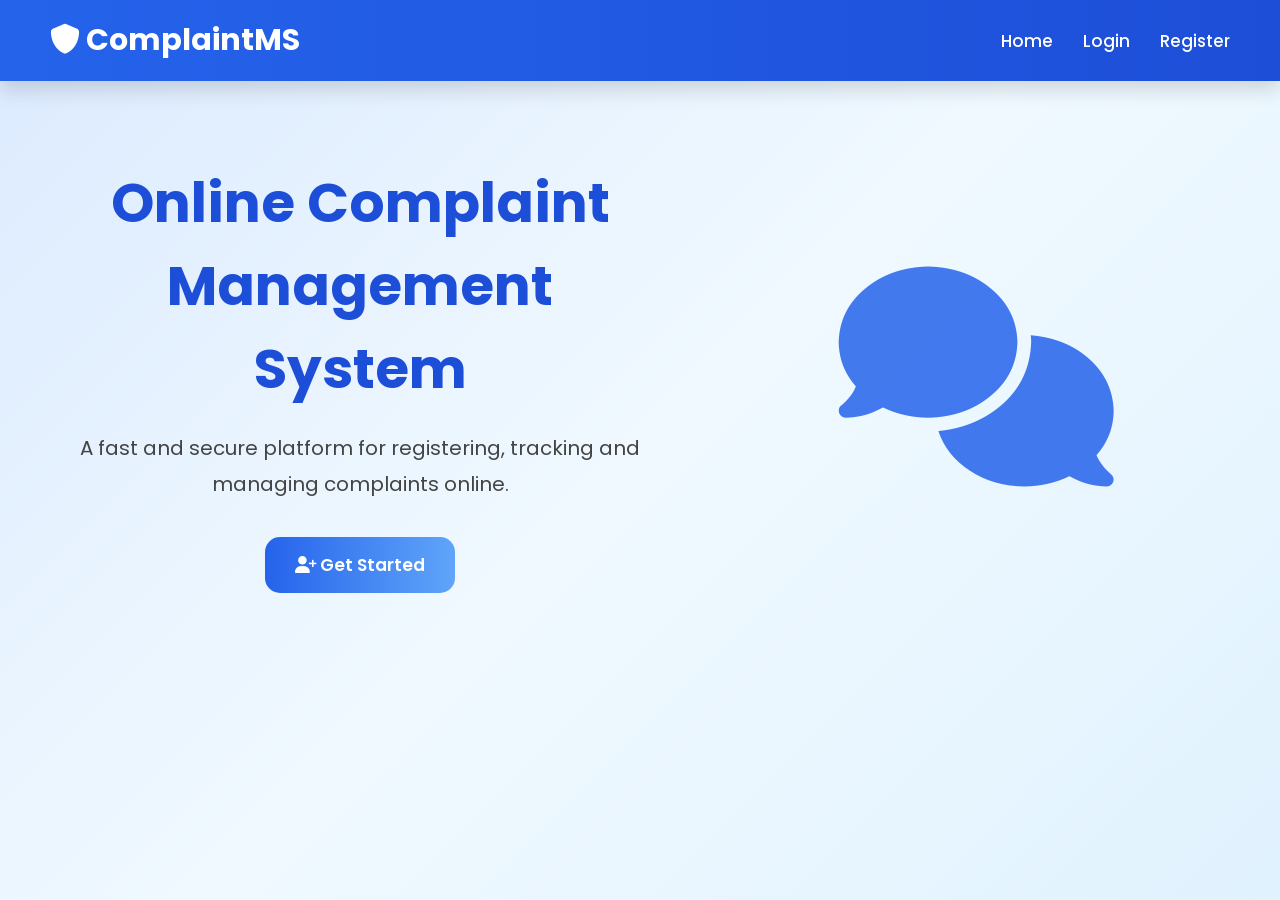
<file: index.html>
<!DOCTYPE html>
<html lang="en">
<head>
    <meta charset="UTF-8">
    <meta name="viewport" content="width=device-width, initial-scale=1.0">
    <title>Complaint Management System</title>

    <link rel="stylesheet" href="css/style.css">

    <!-- Font Awesome -->
    <link rel="stylesheet"
    href="https://cdnjs.cloudflare.com/ajax/libs/font-awesome/6.6.0/css/all.min.css">

</head>

<body>

<header>

<nav class="navbar">

<h2><i class="fa-solid fa-shield"></i> ComplaintMS</h2>

<ul>

<li><a href="index.html">Home</a></li>

<li><a href="login.html">Login</a></li>

<li><a href="register.html">Register</a></li>

</ul>

</nav>

</header>

<section class="hero">

<div class="hero-left">

<h1>
Online Complaint Management System
</h1>

<p>

A fast and secure platform for registering,
tracking and managing complaints online.

</p>

<a href="register.html" class="btn">

<i class="fa-solid fa-user-plus"></i>

Get Started

</a>

</div>

<div class="hero-right">

<i class="fa-solid fa-comments hero-icon"></i>

</div>

</section>

</body>
</html>
</file>
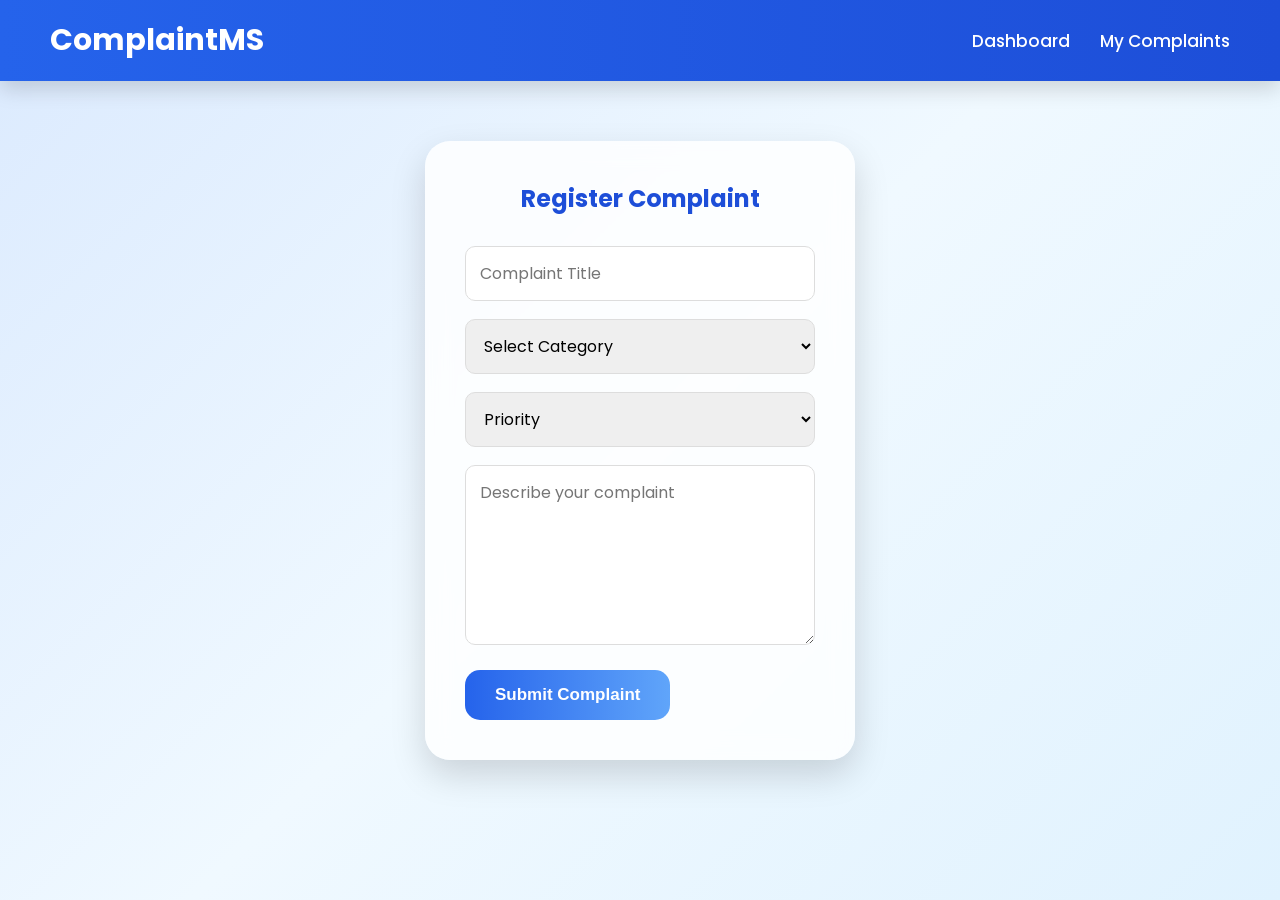
<file: add-complaint.html>
<!DOCTYPE html>
<html lang="en">
<head>
<meta charset="UTF-8">
<meta name="viewport" content="width=device-width, initial-scale=1.0">

<title>Add Complaint</title>

<link rel="stylesheet" href="css/style.css">

</head>
<body>

<header>

<nav class="navbar">

<h2>ComplaintMS</h2>

<ul>
<li><a href="dashboard.html">Dashboard</a></li>
<li><a href="my-complaints.html">My Complaints</a></li>
</ul>

</nav>

</header>

<section class="register">

<h1>Register Complaint</h1>

<form id="complaintForm">

<input
type="text"
id="title"
placeholder="Complaint Title"
required>

<select id="category" required>

<option value="">Select Category</option>

<option>Electricity</option>

<option>Water Supply</option>

<option>Road Damage</option>

<option>Garbage</option>

<option>Internet</option>

<option>Other</option>

</select>

<select id="priority" required>

<option value="">Priority</option>

<option>Low</option>

<option>Medium</option>

<option>High</option>

</select>

<textarea
id="description"
placeholder="Describe your complaint"
rows="6"
required></textarea>

<button type="submit">

Submit Complaint

</button>

</form>

</section>

<script src="js/main.js"></script>

</body>
</html>
</file>
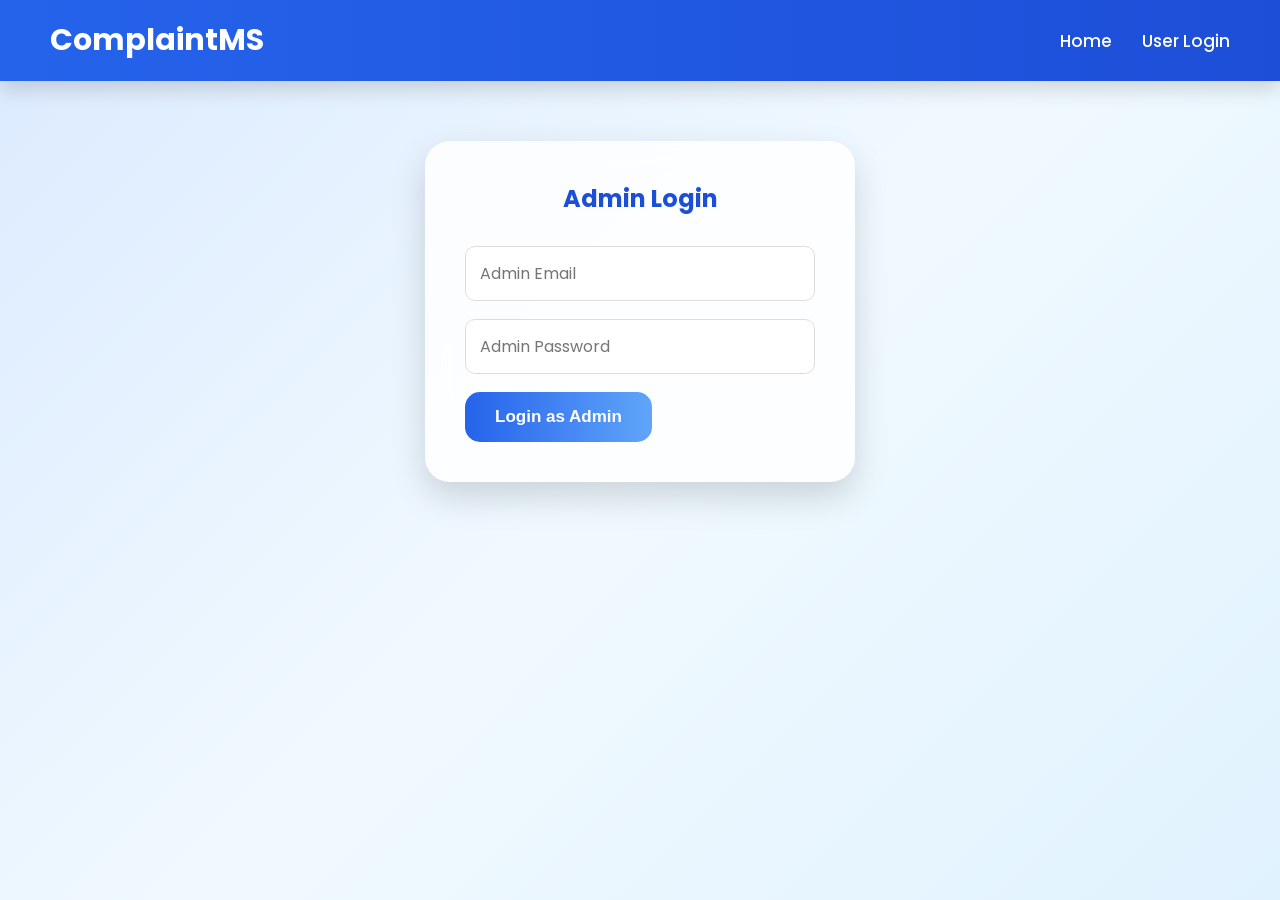
<file: admin-login.html>
<!DOCTYPE html>
<html lang="en">

<head>

    <meta charset="UTF-8">

    <meta name="viewport"
          content="width=device-width, initial-scale=1.0">

    <title>Admin Login - ComplaintMS</title>

    <link rel="stylesheet"
          href="css/style.css">

</head>

<body>

<header>

    <nav class="navbar">

        <h2>ComplaintMS</h2>

        <ul>

            <li>
                <a href="index.html">Home</a>
            </li>

            <li>
                <a href="login.html">User Login</a>
            </li>

        </ul>

    </nav>

</header>

<section class="login">

    <h1>Admin Login</h1>

    <form id="adminLoginForm">

        <input
            type="email"
            id="adminEmail"
            placeholder="Admin Email"
            required
        >

        <input
            type="password"
            id="adminPassword"
            placeholder="Admin Password"
            required
        >

        <button type="submit">
            Login as Admin
        </button>

    </form>

</section>

<script src="js/main.js"></script>

</body>

</html>
</file>
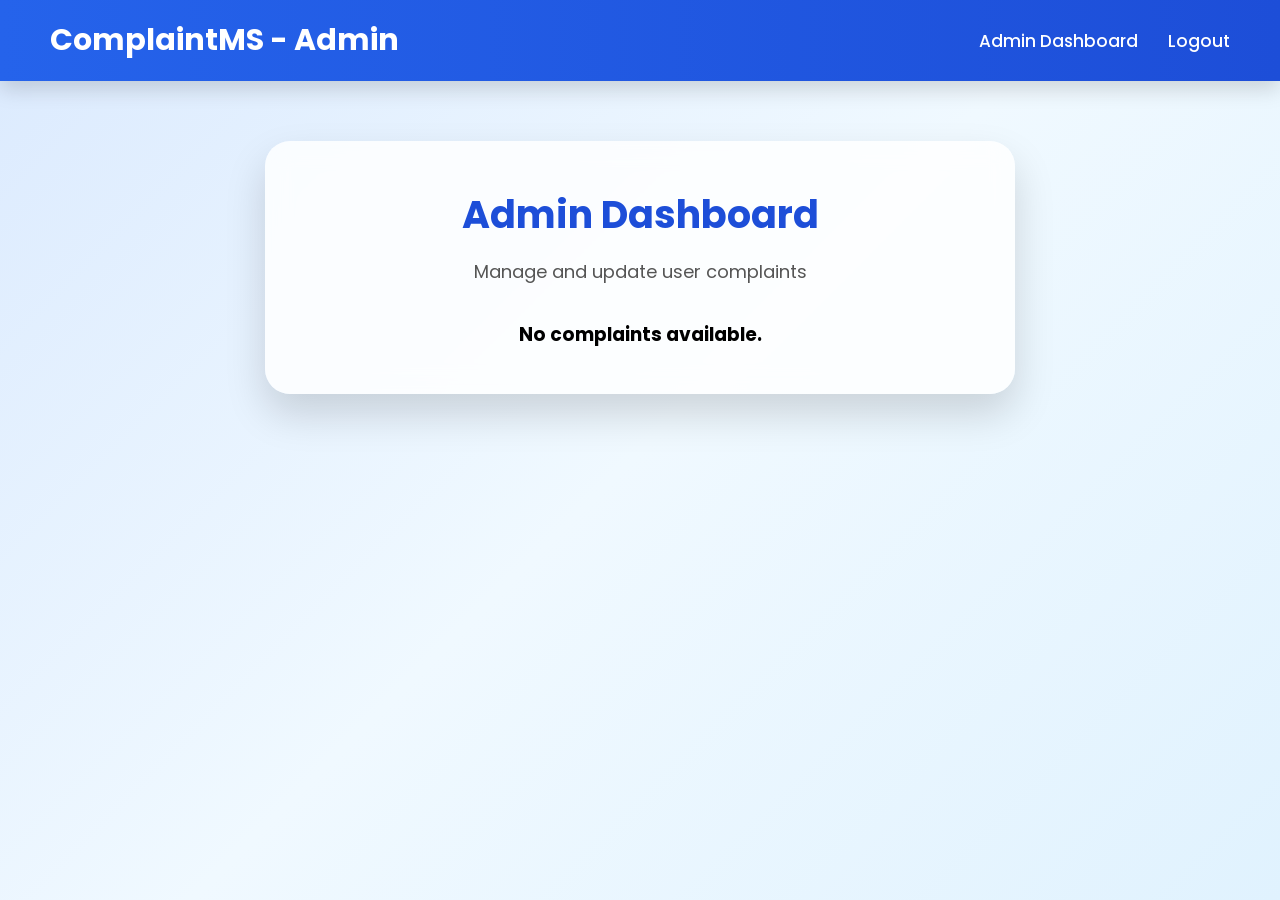
<file: admin.html>
<!DOCTYPE html>
<html lang="en">

<head>

    <meta charset="UTF-8">

    <meta name="viewport"
          content="width=device-width, initial-scale=1.0">

    <title>Admin Dashboard - ComplaintMS</title>

    <link rel="stylesheet"
          href="css/style.css">

</head>

<body>

<header>

    <nav class="navbar">

        <h2>ComplaintMS - Admin</h2>

        <ul>

            <li>
                <a href="admin.html">Admin Dashboard</a>
            </li>

            <li>
                <a href="#" onclick="logout()">Logout</a>
            </li>

        </ul>

    </nav>

</header>

<section class="dashboard">

    <h1>Admin Dashboard</h1>

    <p>Manage and update user complaints</p>

    <div id="adminComplaintsList">

        <!-- Complaints will appear here -->

    </div>

</section>

<script src="js/main.js"></script>

</body>

</html>
</file>
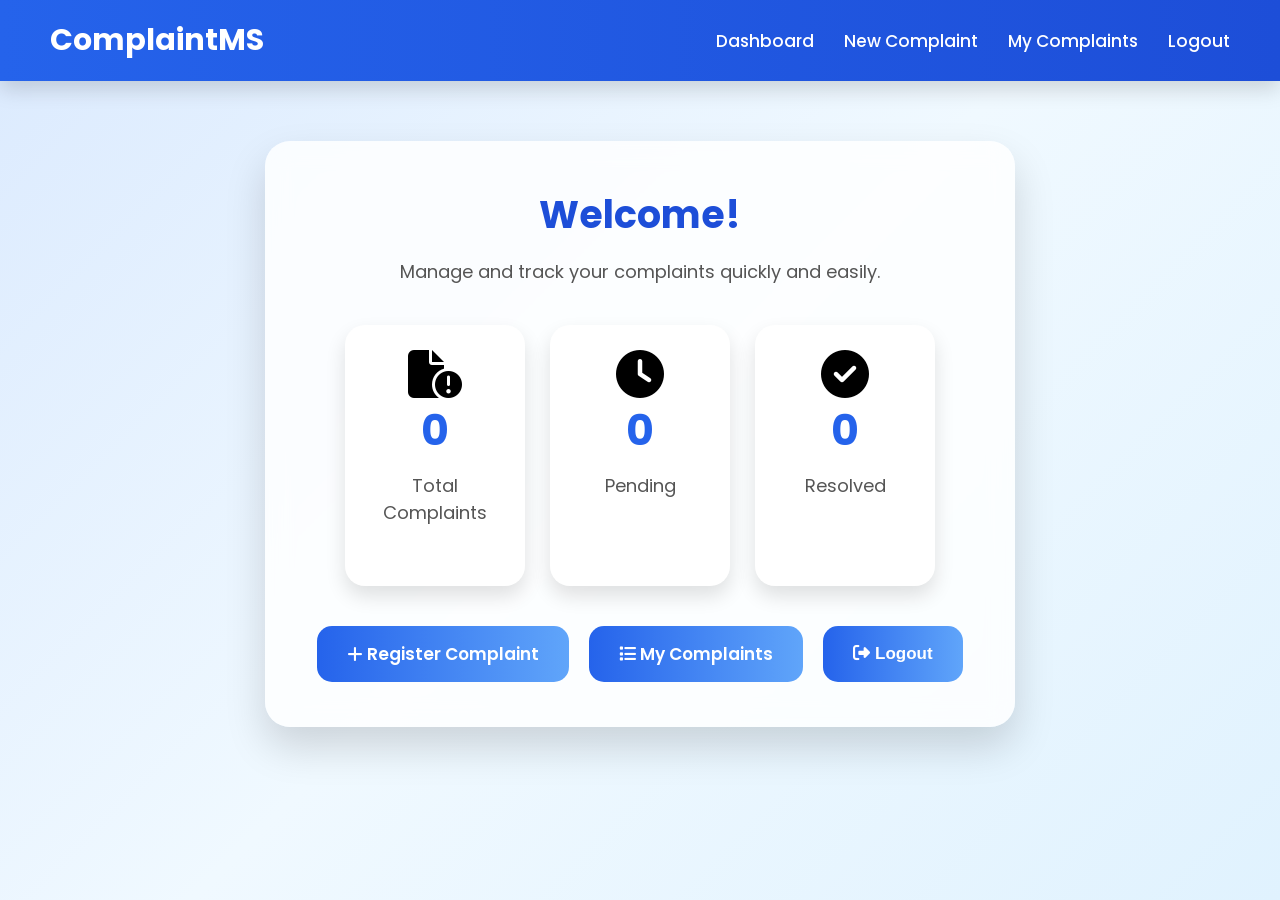
<file: dashboard.html>
<!DOCTYPE html>
<html lang="en">

<head>
    <meta charset="UTF-8">
    <meta name="viewport" content="width=device-width, initial-scale=1.0">
    <title>Dashboard - ComplaintMS</title>

    <link rel="stylesheet" href="css/style.css">

    <!-- Font Awesome Icons -->
    <link rel="stylesheet"
        href="https://cdnjs.cloudflare.com/ajax/libs/font-awesome/6.5.2/css/all.min.css">
</head>

<body>

<header>

    <nav class="navbar">

        <h2>ComplaintMS</h2>

        <ul>
            <li><a href="dashboard.html">Dashboard</a></li>
            <li><a href="add-complaint.html">New Complaint</a></li>
            <li><a href="my-complaints.html">My Complaints</a></li>
            <li><a href="#" onclick="logout()">Logout</a></li>
        </ul>

    </nav>

</header>

<section class="dashboard">

    <h1 id="welcomeMessage">Welcome!</h1>

    <p class="dashboard-subtitle">
        Manage and track your complaints quickly and easily.
    </p>

    <div class="stats">

        <div class="card">
            <i class="fa-solid fa-file-circle-exclamation fa-3x"></i>
            <h2 id="totalComplaints">0</h2>
            <p>Total Complaints</p>
        </div>

        <div class="card">
            <i class="fa-solid fa-clock fa-3x"></i>
            <h2 id="pendingComplaints">0</h2>
            <p>Pending</p>
        </div>

        <div class="card">
            <i class="fa-solid fa-circle-check fa-3x"></i>
            <h2 id="resolvedComplaints">0</h2>
            <p>Resolved</p>
        </div>

    </div>

    <div class="dashboard-buttons">

        <a href="add-complaint.html" class="btn">
            <i class="fa-solid fa-plus"></i>
            Register Complaint
        </a>

        <a href="my-complaints.html" class="btn">
            <i class="fa-solid fa-list"></i>
            My Complaints
        </a>

        <button onclick="logout()" class="btn logout-btn">
            <i class="fa-solid fa-right-from-bracket"></i>
            Logout
        </button>

    </div>

</section>

<script src="js/main.js"></script>

</body>

</html>
</file>
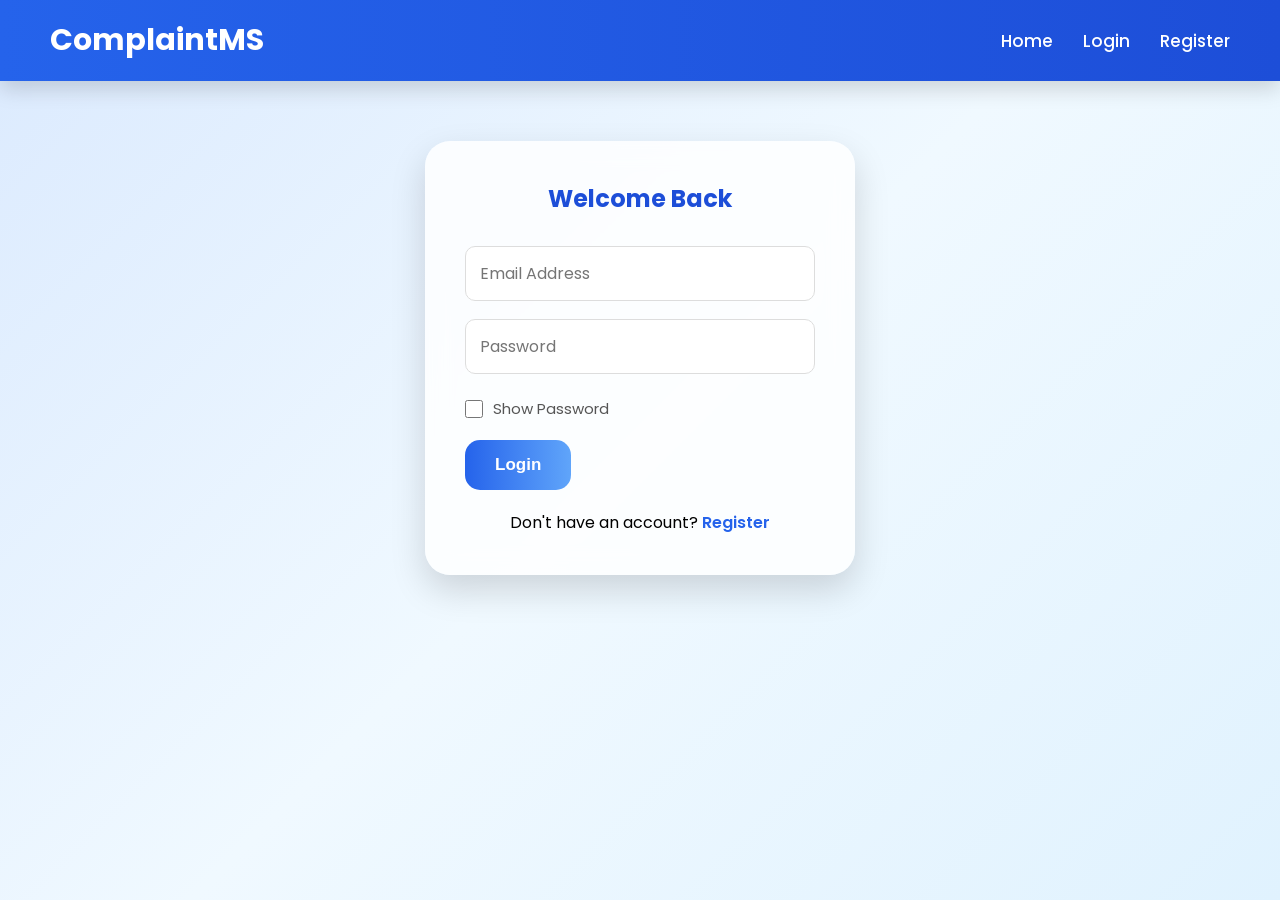
<file: login.html>
<!DOCTYPE html>
<html lang="en">
<head>
    <meta charset="UTF-8">
    <meta name="viewport" content="width=device-width, initial-scale=1.0">
    <title>Login - ComplaintMS</title>

    <link rel="stylesheet" href="css/style.css">
</head>

<body>

<header>

<nav class="navbar">

<h2>ComplaintMS</h2>

<ul>
<li><a href="index.html">Home</a></li>
<li><a href="login.html">Login</a></li>
<li><a href="register.html">Register</a></li>
</ul>

</nav>

</header>

<section class="login">

<h1>Welcome Back</h1>

<form id="loginForm">

<input
type="email"
id="email"
placeholder="Email Address"
required>

<input
type="password"
id="password"
placeholder="Password"
required>

<div class="show-password">
    <input
        type="checkbox"
        id="showPassword"
        onclick="togglePassword()">

    <label for="showPassword">
        Show Password
    </label>
</div>
<button type="submit">
Login
</button>

<p class="register-link">
Don't have an account?
<a href="register.html">Register</a>
</p>

</form>

</section>

<script src="js/main.js"></script>

</body>
</html>
</file>
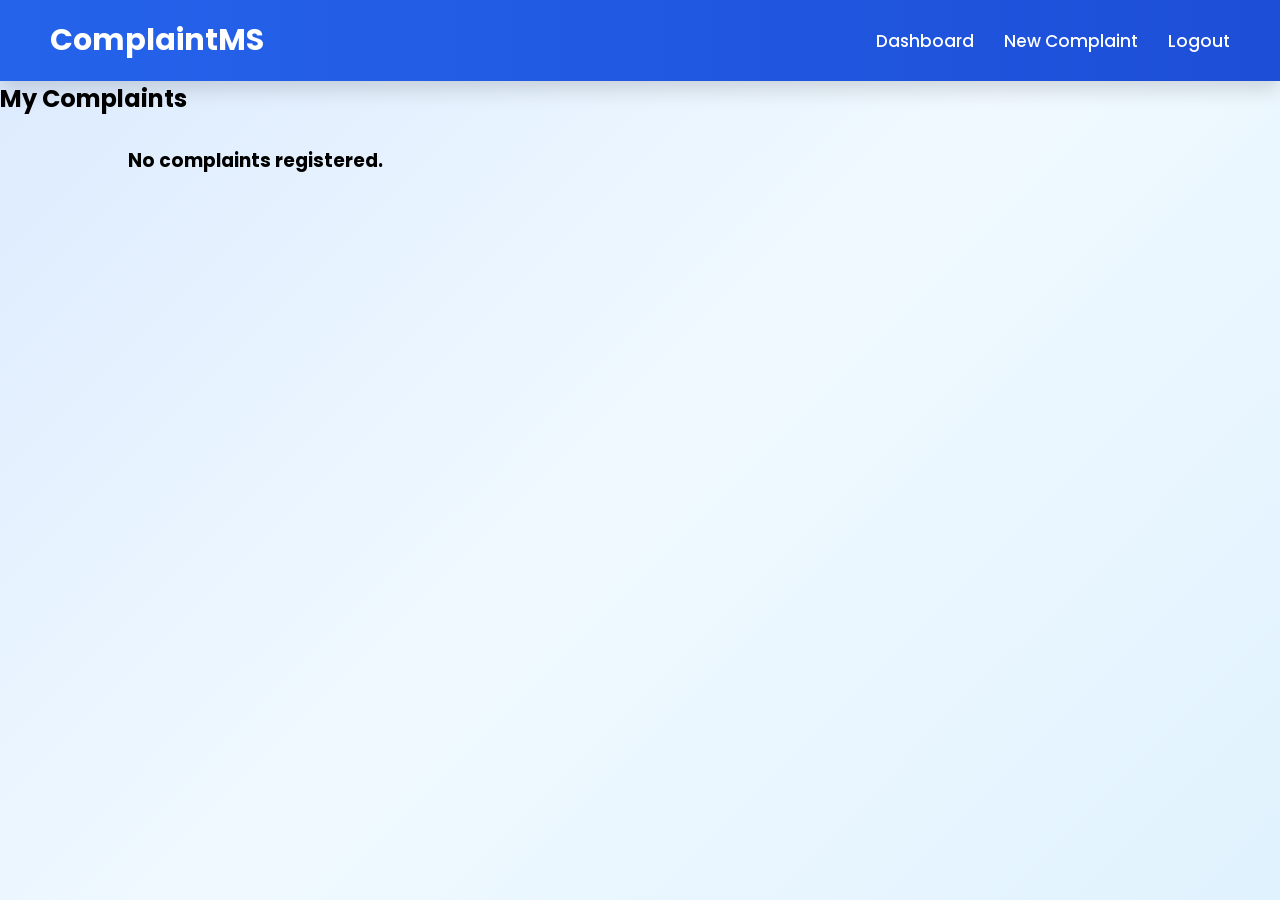
<file: my-complaints.html>
<!DOCTYPE html>
<html lang="en">
<head>
    <meta charset="UTF-8">
    <meta name="viewport" content="width=device-width, initial-scale=1.0">
    <title>My Complaints</title>

    <link rel="stylesheet" href="css/style.css">
</head>
<body>

<header>
<nav class="navbar">

<h2>ComplaintMS</h2>

<ul>
<li><a href="dashboard.html">Dashboard</a></li>
<li><a href="add-complaint.html">New Complaint</a></li>
<li><a href="#" onclick="logout()">Logout</a></li>
</ul>

</nav>
</header>

<section class="complaints">

<h1>My Complaints</h1>

<div id="complaintsList">

</div>

</section>

<script src="js/main.js"></script>

</body>
</html>
</file>
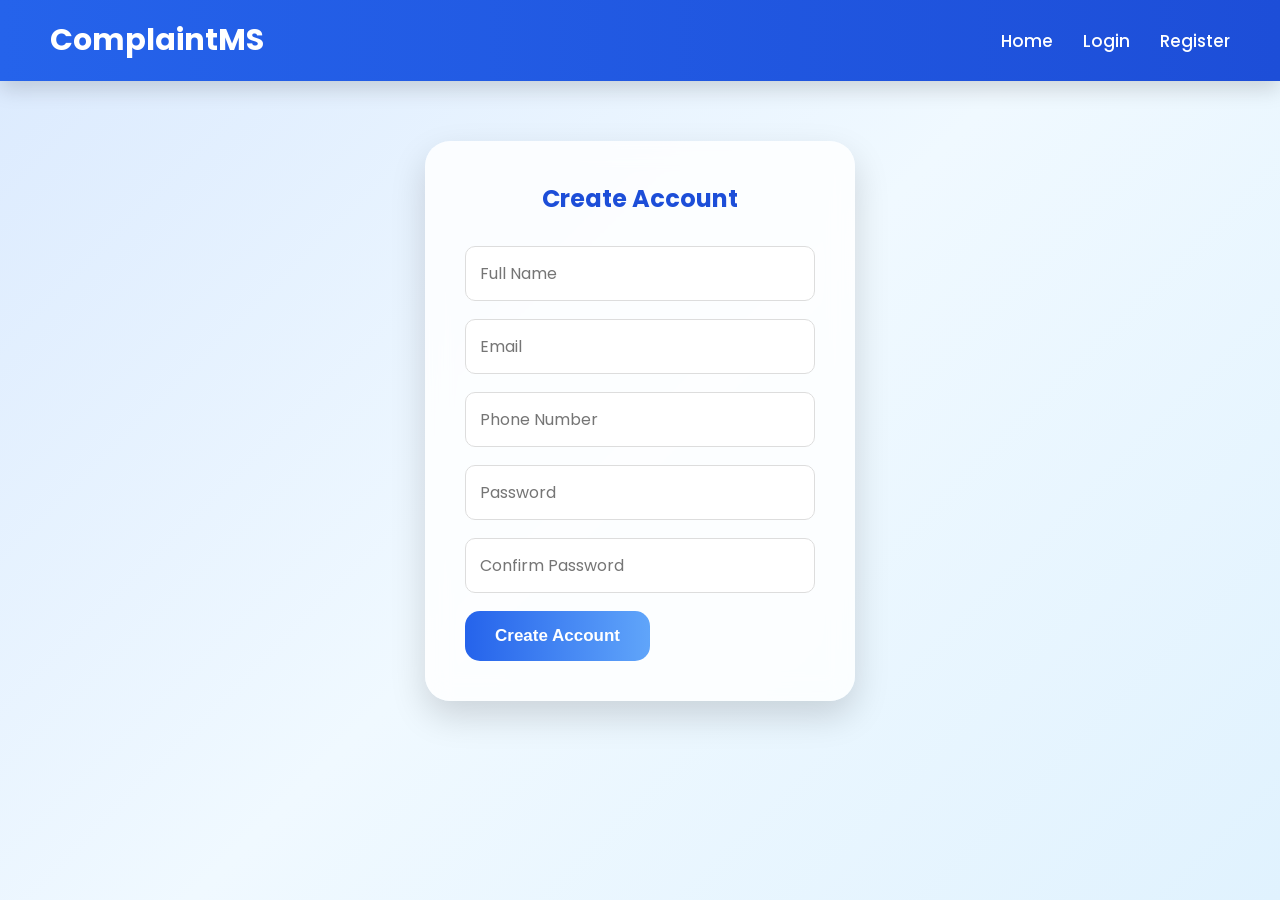
<file: register.html>
<!DOCTYPE html>
<html lang="en">

<head>
    <meta charset="UTF-8">
    <meta name="viewport" content="width=device-width, initial-scale=1.0">
    <title>Register</title>

    <link rel="stylesheet" href="css/style.css">
</head>

<body>

<header>

<nav class="navbar">

<h2>ComplaintMS</h2>

<ul>

<li><a href="index.html">Home</a></li>

<li><a href="login.html">Login</a></li>

<li><a href="register.html">Register</a></li>

</ul>

</nav>

</header>

<section class="register">

<h1>Create Account</h1>

<form id="registerForm">

    <input
        type="text"
        id="fullName"
        placeholder="Full Name"
        required>

    <input
        type="email"
        id="email"
        placeholder="Email"
        required>

    <input
        type="text"
        id="phone"
        placeholder="Phone Number"
        required>

    <input
        type="password"
        id="password"
        placeholder="Password"
        required>

    <input
        type="password"
        id="confirmPassword"
        placeholder="Confirm Password"
        required>

    <button type="submit">
        Create Account
    </button>

</form>
</section>

<script src="js/main.js"></script>

</body>
</html>
</file>
<file: css/style.css>
/* Google Font */
@import url('https://fonts.googleapis.com/css2?family=Poppins:wght@300;400;500;600;700&display=swap');

/* Reset */

*{
    margin:0;
    padding:0;
    box-sizing:border-box;
}

/* Body */

body{

    font-family:'Poppins',sans-serif;

    background:linear-gradient(135deg,#dbeafe,#f0f9ff,#e0f2fe);

    min-height:100vh;

}

/* ===========================
        NAVBAR
=========================== */

.navbar{

    display:flex;

    justify-content:space-between;

    align-items:center;

    padding:18px 50px;

    background:linear-gradient(90deg,#2563eb,#1d4ed8);

    color:white;

    box-shadow:0 8px 20px rgba(0,0,0,.15);

}

.navbar h2{

    font-size:30px;

    font-weight:700;

}

.navbar ul{

    display:flex;

    list-style:none;

    gap:30px;

}

.navbar a{

    color:white;

    text-decoration:none;

    font-size:17px;

    font-weight:500;

    transition:.3s;

}

.navbar a:hover{

    color:#ffd54f;

}

/* ===========================
        HERO
=========================== */

.hero{

    text-align:center;

    padding:120px 20px;

}

.hero h1{

    font-size:52px;

    color:#1d4ed8;

    margin-bottom:20px;

}

.hero p{

    font-size:22px;

    color:#444;

    margin-bottom:40px;

}

/* ===========================
      COMMON BUTTON
=========================== */

button,
.btn{

    display:inline-block;

    background:linear-gradient(90deg,#2563eb,#60a5fa);

    color:white;

    border:none;

    padding:15px 30px;

    border-radius:15px;

    cursor:pointer;

    text-decoration:none;

    font-size:17px;

    font-weight:600;

    transition:.3s;

}

button:hover,
.btn:hover{

    transform:translateY(-4px);

    box-shadow:0 12px 25px rgba(37,99,235,.35);

}

/* ===========================
        INPUTS
=========================== */

input,
select,
textarea{

    width:100%;

    padding:14px;

    border:1px solid #ddd;

    border-radius:10px;

    margin-bottom:18px;

    font-size:16px;

    transition:.3s;

    font-family:'Poppins',sans-serif;

}

input:focus,
select:focus,
textarea:focus{

    outline:none;

    border-color:#2563eb;

    box-shadow:0 0 12px rgba(37,99,235,.25);

}

/* ===========================
       REGISTER
=========================== */

.register{

    width:430px;

    margin:60px auto;

    background:rgba(255,255,255,.82);

    backdrop-filter:blur(12px);

    padding:40px;

    border-radius:25px;

    box-shadow:0 15px 35px rgba(0,0,0,.15);

}

.register h1{

    text-align:center;

    color:#1d4ed8;

    margin-bottom:30px;

}

/* ===========================
         LOGIN
=========================== */

.login{

    width:430px;

    margin:60px auto;

    background:rgba(255,255,255,.82);

    backdrop-filter:blur(12px);

    padding:40px;

    border-radius:25px;

    box-shadow:0 15px 35px rgba(0,0,0,.15);

}

.login h1{

    text-align:center;

    color:#1d4ed8;

    margin-bottom:30px;

}

.show-password{
    display:flex;
    align-items:center;
    justify-content:flex-start;
    gap:10px;
    margin:5px 0 20px 0;
}

.show-password input{
    width:18px;
    height:18px;
    margin:0;
    cursor:pointer;
}

.show-password label{
    margin:0;
    font-size:15px;
    color:#555;
    cursor:pointer;
}



.register-link{

    text-align:center;

    margin-top:20px;

}

.register-link a{

    text-decoration:none;

    color:#2563eb;

    font-weight:600;

}

/* ===========================
        DASHBOARD
=========================== */

.dashboard{

    width:750px;

    margin:60px auto;

    background:rgba(255,255,255,.82);

    backdrop-filter:blur(12px);

    border-radius:25px;

    padding:45px;

    text-align:center;

    box-shadow:0 20px 40px rgba(0,0,0,.15);

}

.dashboard h1{

    color:#1d4ed8;

    font-size:38px;

    margin-bottom:15px;

}

.dashboard p{

    color:#555;

    margin-bottom:35px;

    font-size:18px;

}

.dashboard-buttons{

    display:flex;

    justify-content:center;

    gap:20px;

    flex-wrap:wrap;

}

/* ===========================
       COMPLAINT FORM
=========================== */

.complaint-form{

    width:650px;

    margin:50px auto;

    background:rgba(255,255,255,.85);

    backdrop-filter:blur(10px);

    padding:35px;

    border-radius:20px;

    box-shadow:0 15px 30px rgba(0,0,0,.15);

}

.complaint-form h1{

    text-align:center;

    color:#1d4ed8;

    margin-bottom:25px;

}

/* ===========================
      MY COMPLAINTS
=========================== */

.page-title{

    text-align:center;

    margin-top:40px;

    font-size:40px;

    color:#1d4ed8;

}

#complaintsList{

    width:80%;

    margin:30px auto;

}

.complaint-card{

    position:relative;

    background:white;

    border-radius:18px;

    padding:25px;

    margin-bottom:25px;

    box-shadow:0 12px 30px rgba(0,0,0,.12);

    transition:.3s;

    overflow:hidden;

}

.complaint-card::before{

    content:"";

    position:absolute;

    left:0;

    top:0;

    width:8px;

    height:100%;

    background:#2563eb;

}

.complaint-card:hover{

    transform:translateY(-5px);

}

.complaint-card h2{

    color:#1d4ed8;

    margin-bottom:15px;

}

.complaint-card p{

    margin:8px 0;

}

.complaint-card button{

    background:#ef4444;

    margin-top:15px;

}

.complaint-card button:hover{

    background:#dc2626;

}

/* ===========================
       STATUS COLORS
=========================== */

.pending{

    color:#f59e0b;

    font-weight:bold;

}

.resolved{

    color:#16a34a;

    font-weight:bold;

}

.high{

    color:#dc2626;

    font-weight:bold;

}

.medium{

    color:#f59e0b;

    font-weight:bold;

}

.low{

    color:#16a34a;

    font-weight:bold;

}

/* ===========================
        ANIMATION
=========================== */

@keyframes fadeIn{

    from{

        opacity:0;

        transform:translateY(20px);

    }

    to{

        opacity:1;

        transform:translateY(0);

    }

}

.register,
.login,
.dashboard,
.complaint-form,
.complaint-card{

    animation:fadeIn .6s ease;

}

/* ===========================
        RESPONSIVE
=========================== */

@media(max-width:768px){

    .navbar{

        flex-direction:column;

        gap:20px;

        padding:20px;

    }

    .navbar ul{

        flex-direction:column;

        text-align:center;

        gap:15px;

    }

    .dashboard,
    .register,
    .login,
    .complaint-form{

        width:90%;

        padding:30px;

    }

    .dashboard-buttons{

        flex-direction:column;

    }

    .btn{

        width:100%;

    }

    #complaintsList{

        width:95%;

    }

}
/* ==========================
      HOME PAGE
========================== */

.hero{

display:flex;

justify-content:space-between;

align-items:center;

padding:80px;

}

.hero-left{

width:50%;

}

.hero-left h1{

font-size:55px;

color:#1d4ed8;

margin-bottom:20px;

}

.hero-left p{

font-size:20px;

line-height:1.8;

margin-bottom:35px;

color:#444;

}

.hero-right{

width:40%;

display:flex;

justify-content:center;

}

.hero-icon{

font-size:220px;

color:#2563eb;

opacity:.85;

animation:float 3s ease-in-out infinite;

}

@keyframes float{

0%{
transform:translateY(0);
}

50%{
transform:translateY(-15px);
}

100%{
transform:translateY(0);
}

}
.stats{

display:flex;

justify-content:center;

gap:25px;

margin:40px 0;

flex-wrap:wrap;

}

.card{

background:white;

padding:25px;

width:180px;

border-radius:20px;

box-shadow:0 10px 20px rgba(0,0,0,.12);

transition:.3s;

}

.card:hover{

transform:translateY(-8px);

}

.card h2{

font-size:42px;

color:#2563eb;

margin-bottom:10px;

}
</file>
